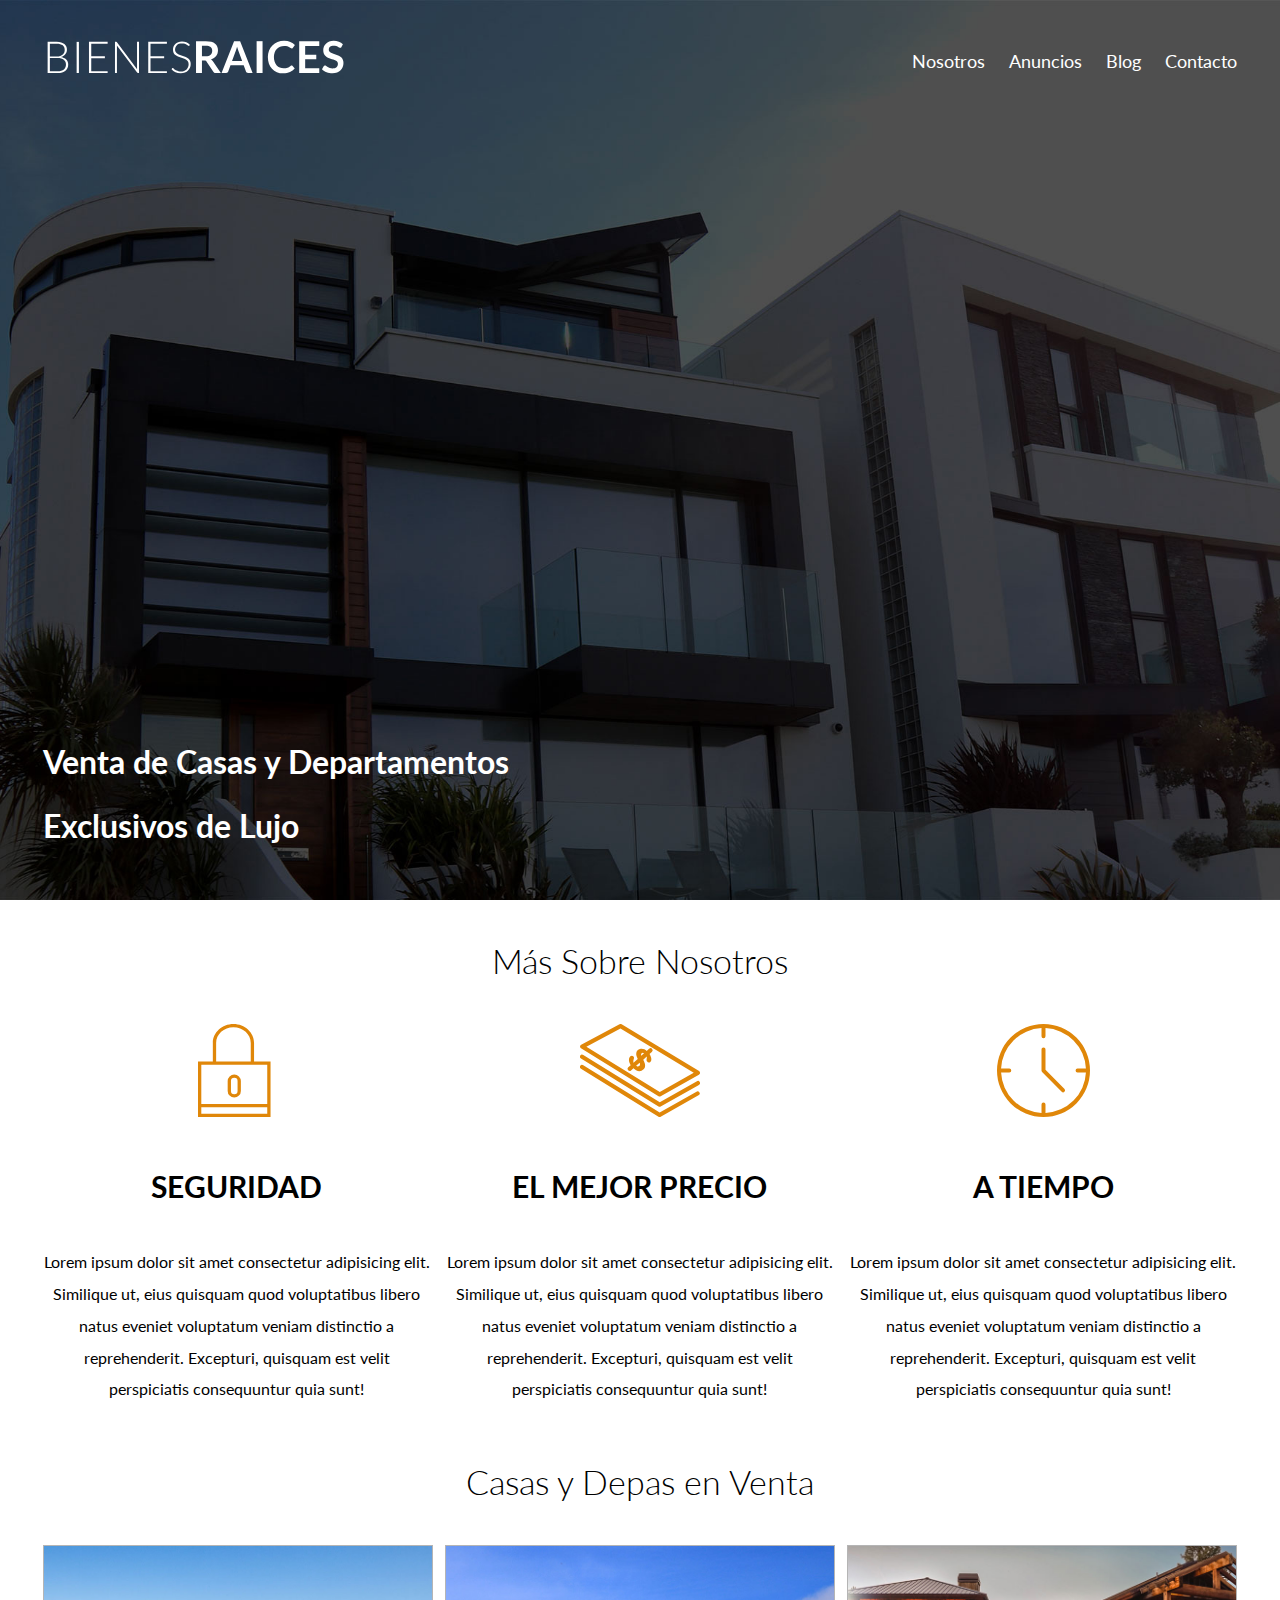
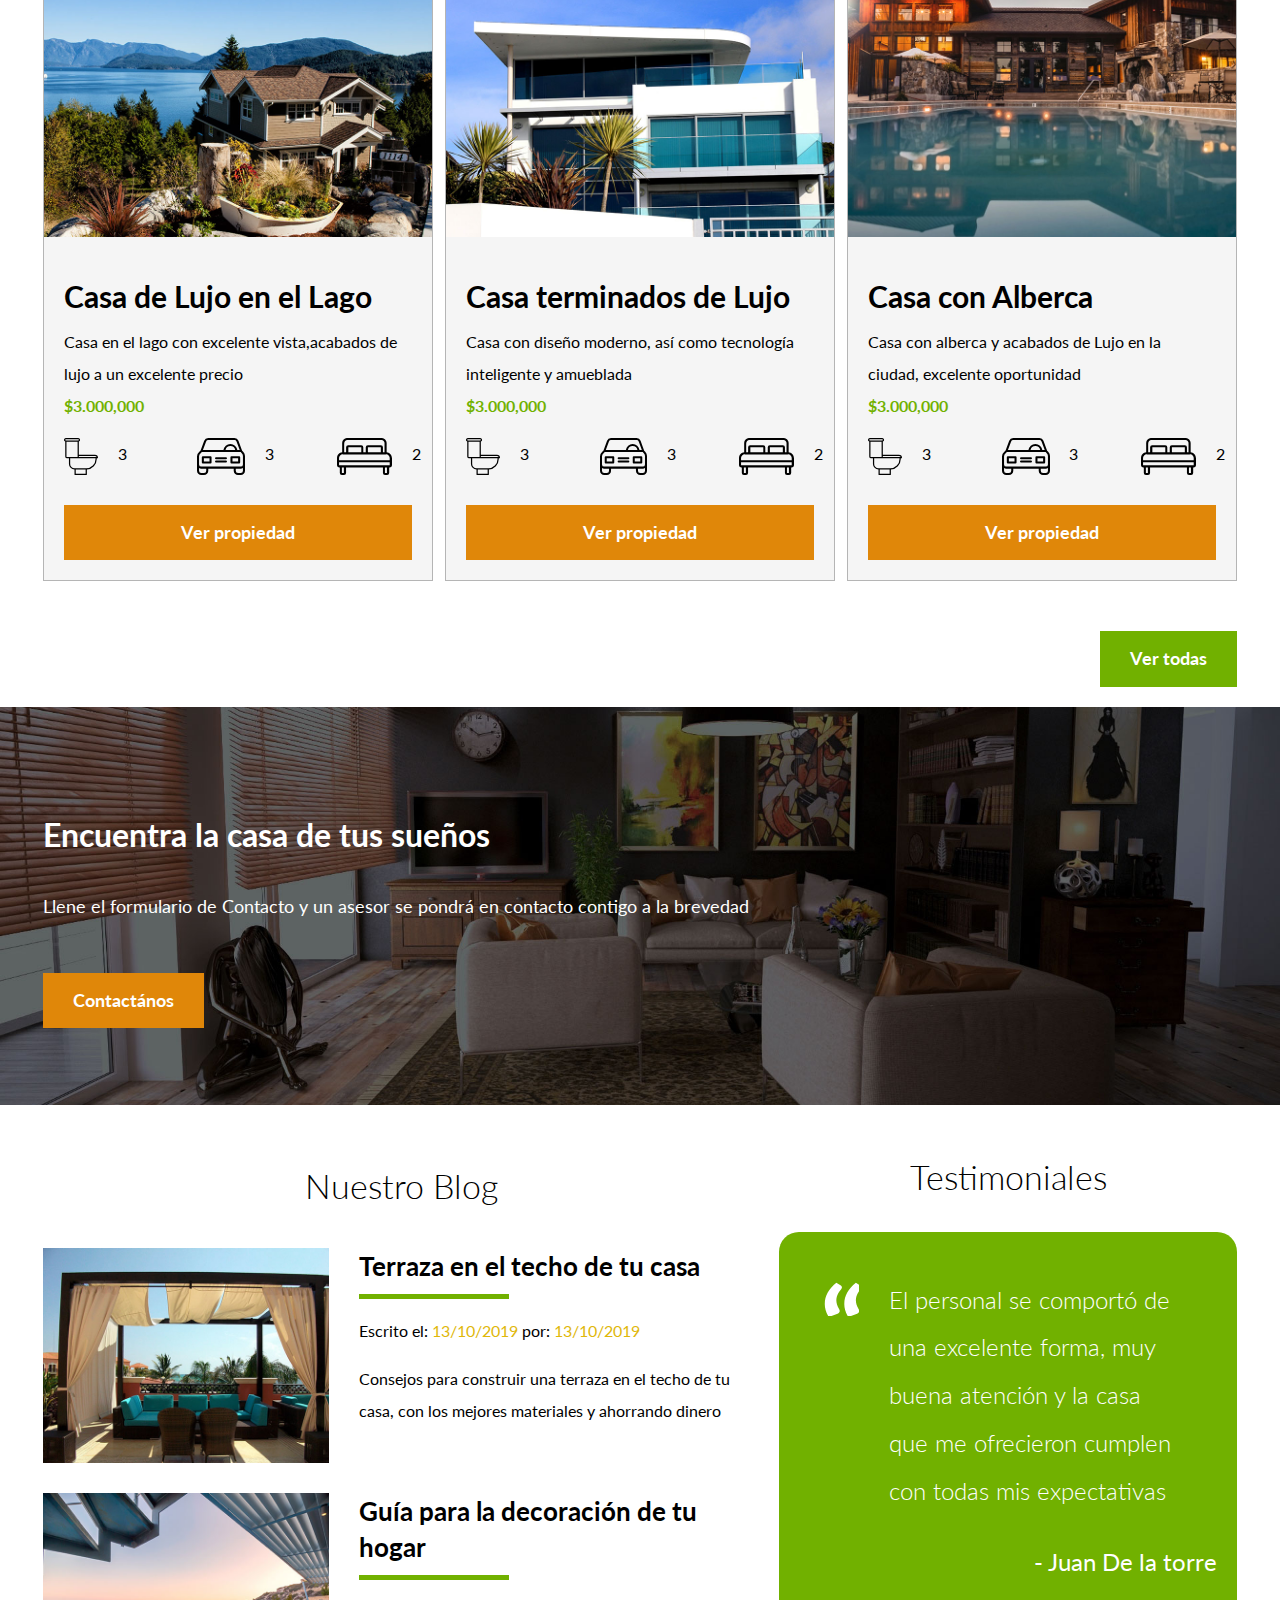
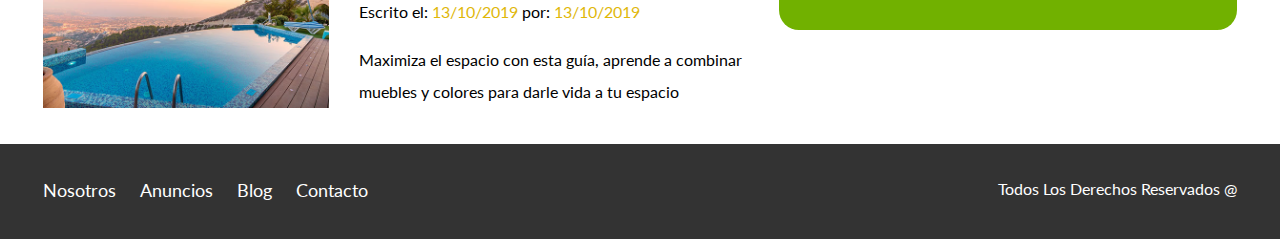
<file: index.html>
<!DOCTYPE html>
<html lang="en">
<head>
    <meta charset="UTF-8">
    <meta name="viewport" content="width=device-width, initial-scale=1.0">
    <title>Bienes Raices</title>
    <link rel="preconnect" href="https://fonts.googleapis.com">
    <link rel="preconnect" href="https://fonts.gstatic.com" crossorigin>
    <link href="https://fonts.googleapis.com/css2?family=Lato:wght@100;300;400;700;900&display=swap" rel="stylesheet">
    <link rel="stylesheet" href="css/estilo.css">
    <link rel="stylesheet" href="css/normalize.css">
</head>

   <!-- Colocar un comando CSS <style>
        h1 {
            background-color: aqua;
            color: blue;
        }
    </style> -->

<body>
<header class="header-sitio inicio">
    <div class="contenedor contenedor-header">
        <div class="barra">
            <a href="/">
                <img src="img/logo.svg" alt="Logotipo de Bienes Raices">
                </a>

                <div class="mobile-menu">
                    <a href="#navegacion">
                    <img src="img/barras.svg" alt="Barras">
                </a>
                </div>

                <nav id="navegacion" class="navegacion">
                <a target="" href="nosotros.html">Nosotros</a>
                <a href="anuncios.html">Anuncios</a>
                <a href="blog.html">Blog</a>
                <a href="contactos.html">Contacto</a>
         </nav>
    </div> <!--Barra-->
         <h1>Venta de Casas y Departamentos Exclusivos de Lujo</h1>
</div> <!--Contenedor-->
</header>

    <section class="contenedor">
    <h2 class="encabezado-nosotros">M&aacute;s Sobre Nosotros</h2>
    <div class="iconos-nosotros">
        <div class="iconos">
            <img src="img/icono1.svg" alt="Icono de Seguridad">
            <h3 class="letra_h3 prueba">Seguridad</h3>
            <p>Lorem ipsum dolor sit amet consectetur adipisicing elit. 
                Similique ut, eius quisquam quod voluptatibus libero natus 
                eveniet voluptatum veniam distinctio a reprehenderit. 
                Excepturi, quisquam est velit perspiciatis consequuntur 
                quia sunt!</p>
         </div>
       
         <div class="iconos">
            <img src="img/icono2.svg" alt="Icono del mejor precio">
            <h3>El mejor precio</h3>
            <p>Lorem ipsum dolor sit amet consectetur adipisicing elit. 
                Similique ut, eius quisquam quod voluptatibus libero natus 
                eveniet voluptatum veniam distinctio a reprehenderit. 
                Excepturi, quisquam est velit perspiciatis consequuntur 
                quia sunt!</p>
        </div>

        <div class="iconos">    
            <img src="img/icono3.svg" alt="Icono al tiempo">
            <h3>A tiempo</h3>
            <p>Lorem ipsum dolor sit amet consectetur adipisicing elit. 
                Similique ut, eius quisquam quod voluptatibus libero natus 
                eveniet voluptatum veniam distinctio a reprehenderit. 
                Excepturi, quisquam est velit perspiciatis consequuntur 
                quia sunt!</p>
        </div>
    </div>
    </section>

    <main class="seccion contenedor">
    <h2 class="fw-300 centrar-texto">Casas y Depas en Venta</h2>

    <div class="contenedor-anuncios">
        <div class="anuncio">
            <img src="img/anuncio1.jpg" alt="Casa de Lujo">
            <div class="contenido-anuncios">
            <h3>Casa de Lujo en el Lago</h3>
            <p>Casa en el lago con excelente vista,acabados de lujo a un excelente precio</p>
                <p class="precio">$3.000,000</p>

                <ul class="iconos-caracteristicas">
                    <li>
                        <img src="img/icono_wc.svg" alt="icono wc">
                        <p>3</p>
                    </li>
                    <li>
                        <img src="img/icono_estacionamiento.svg" alt="icono autos">
                        <p>3</p>
                    </li>
                    <li>
                        <img src="img/icono_dormitorio.svg" alt="icono dormitorio">
                        <p>2</p>
                    </li>
                </ul>

                <a href="anuncio.html" class="boton boton-amarillo d-block">Ver propiedad</a>
        </div>
    </div>

        <div class="anuncio">
            <img src="img/anuncio2.jpg" alt="Casa terminados de lujo">
            <div class="contenido-anuncios">
            <h3>Casa terminados de Lujo</h3>
            <p>Casa con diseño moderno, así como tecnología inteligente y amueblada</p>
                <p class="precio">$3.000,000</p>

                <ul class="iconos-caracteristicas">
                    <li>
                        <img src="img/icono_wc.svg" alt="icono wc">
                        <p>3</p>
                    </li>
                    <li>
                        <img src="img/icono_estacionamiento.svg" alt="icono autos">
                        <p>3</p>
                    </li>
                    <li>
                        <img src="img/icono_dormitorio.svg" alt="icono dormitorio">
                        <p>2</p>
                    </li>
                </ul>

                <a href="anuncio.html" class="boton boton-amarillo d-block">Ver propiedad</a>
        </div>
    </div>

        <div class="anuncio">
            <img src="img/anuncio3.jpg" alt="Casa con alberca">
            <div class="contenido-anuncios">
            <h3>Casa con Alberca</h3>
            <p>Casa con alberca y acabados de Lujo en la ciudad, excelente oportunidad</p>
                <p class="precio">$3.000,000</p>

                <ul class="iconos-caracteristicas">
                    <li>
                        <img src="img/icono_wc.svg" alt="icono wc">
                        <p>3</p>
                    </li>
                    <li>
                        <img src="img/icono_estacionamiento.svg" alt="icono autos">
                        <p>3</p>
                    </li>
                    <li>
                        <img src="img/icono_dormitorio.svg" alt="icono dormitorio">
                        <p>2</p>
                    </li>
                </ul>

                <a href="anuncio.html" class="boton boton-amarillo d-block">Ver propiedad</a>
        </div>
    </div>
</div>

    <div class="ver-todas">
        <a href="anuncios.html" class="boton boton-verde">Ver todas</a>
    </div>
    </main>

    <section class="imagen-contacto">
    <div class="contenedor contenido-contacto">
            <h1>Encuentra la casa de tus sueños</h1>
            <p>Llene el formulario de Contacto y un asesor se pondrá en contacto contigo a la brevedad</p>
            <a href="contactos.html" class="boton boton-amarillo">Contact&aacute;nos</a>
    </div>
    </section>

    <div class="seccion-inferior contenedor seccion">
    <section class="blog">
        <h2 class="centrar-texto fw-300">Nuestro Blog</h2>
        <article class="entrada-blog"> 
        <div class="imagen">
            <img src="img/blog1.jpg" alt="Terraza en el techo de tu casa">
        </div>
            <div class="texto-entrada">
            <a href="entrada.html">
                <h4>Terraza en el techo de tu casa</h4>
            </a>
                <p>Escrito el: <span>13/10/2019</span> por: <span>13/10/2019</span></p>
                <p>Consejos para construir una terraza en el techo de tu casa, con los mejores materiales y ahorrando dinero</p>
        </div>
        </article>

        <article class="entrada-blog">
        <div class="imagen">
            <img src="img/blog2.jpg" alt="Guía para la decoracion del hogar">
        </div>
            <div class="texto-entrada">
            <a href="entrada.html">
                <h4>Guía para la decoraci&oacute;n de tu hogar</h4>
            </a>
                <p>Escrito el: <span>13/10/2019</span> por: <span>13/10/2019</span></p>
                <p>Maximiza el espacio con esta gu&iacute;a, aprende a combinar muebles y colores para darle vida a tu espacio</p>
        </div>
        </article>

    </section>

    <section class="testimoniales">
        <h2 class="centrar-texto fw-300 seccion">Testimoniales</h2>
    <div class="testimonial">
        <blockquote>El personal se comport&oacute; de una excelente forma, muy buena atenci&oacute;n y la casa que me ofrecieron cumplen con todas mis expectativas</blockquote>
        <p><span>- Juan De la torre</span></p>
    </div>
    </section>
</div>

    <footer class="site-footer seccion">
        <div class="contenedor contenedor-footer">
        <nav class="navegacion">
            <a target="_blank" href="nosotros.html">Nosotros</a>
            <a href="anuncios.html">Anuncios</a>
            <a href="blog.html">Blog</a>
            <a href="contactos.html">Contacto</a>
        </nav>
        <p class="copyright">Todos Los Derechos Reservados &commat;</p>
    </div>
    </footer>

</body>
</html>
</file>
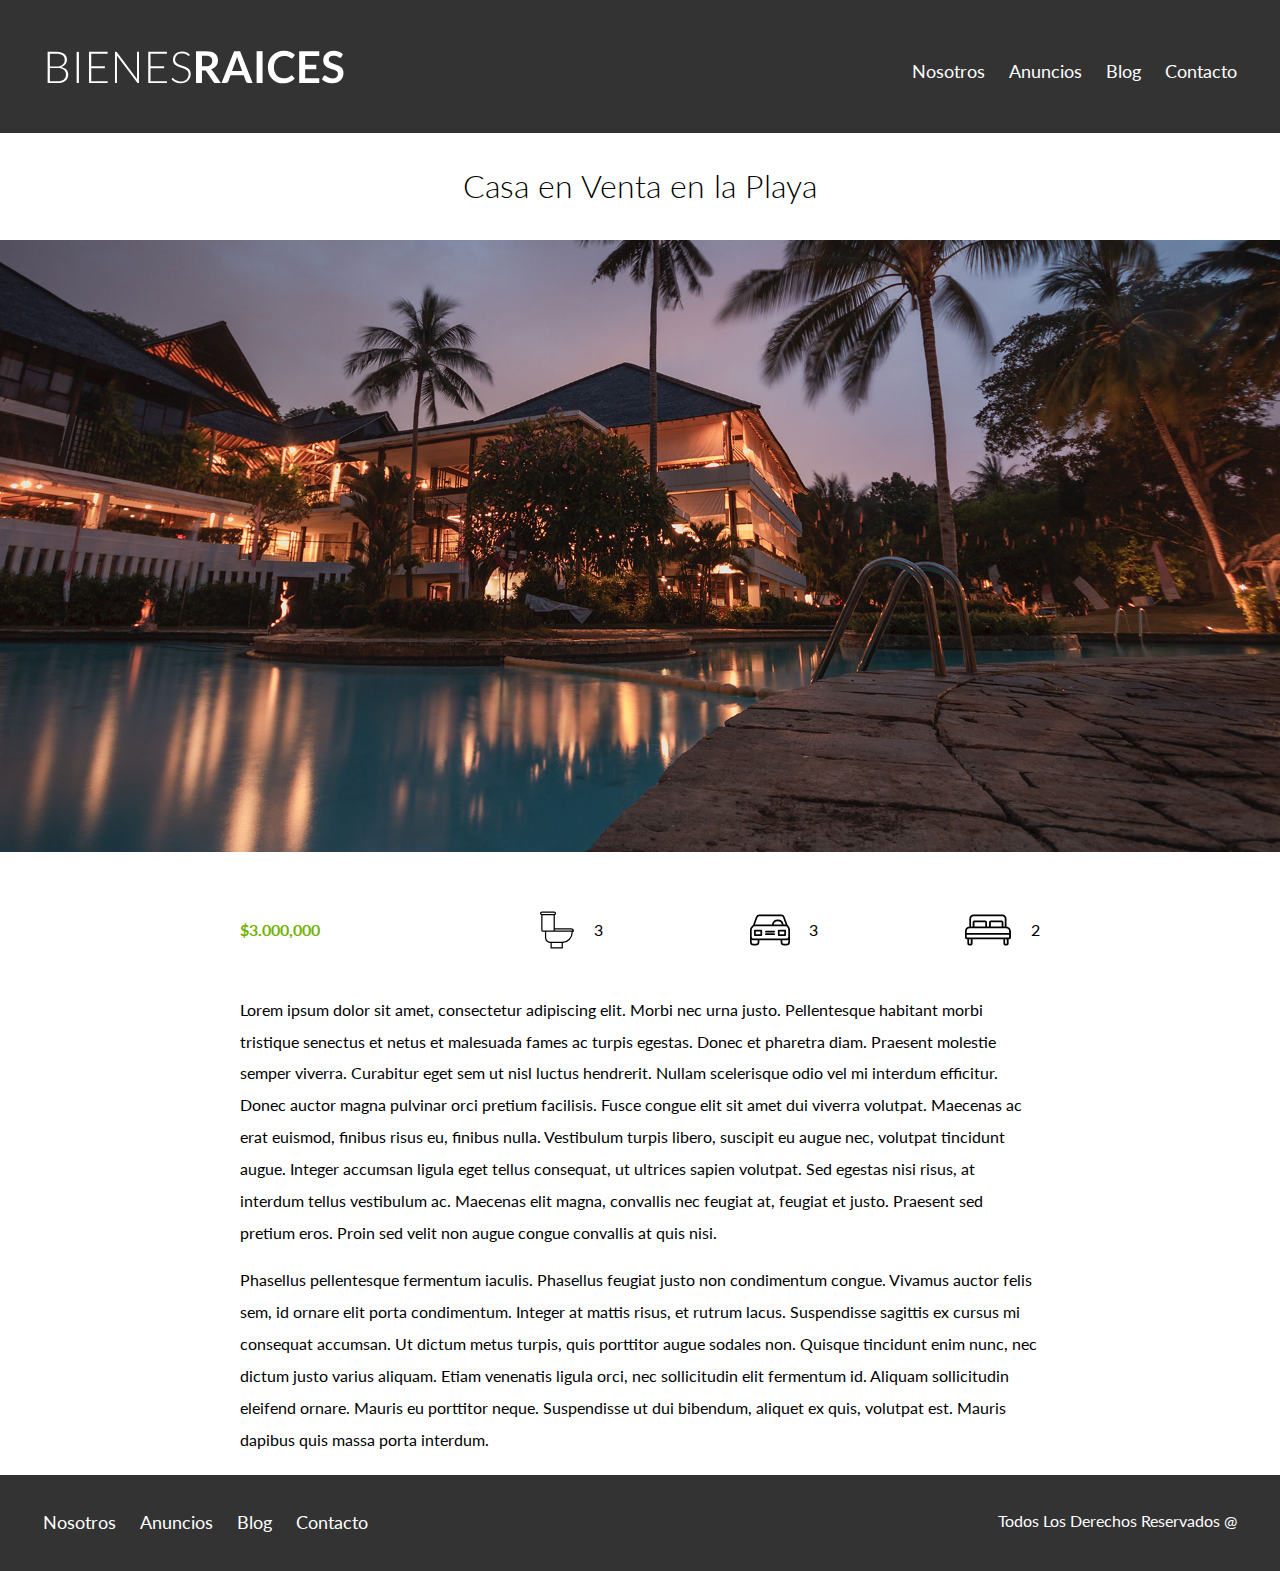
<file: anuncio.html>
<!DOCTYPE html>
<html lang="en">
<head>
    <meta charset="UTF-8">
    <meta name="viewport" content="width=device-width, initial-scale=1.0">
    <title>Bienes Raices</title>
    <link rel="preconnect" href="https://fonts.googleapis.com">
    <link rel="preconnect" href="https://fonts.gstatic.com" crossorigin>
    <link href="https://fonts.googleapis.com/css2?family=Lato:wght@100;300;400;700;900&display=swap" rel="stylesheet">
    <link rel="stylesheet" href="css/estilo.css">
    <link rel="stylesheet" href="css/normalize.css">
</head>

   <!-- Colocar un comando CSS <style>
        h1 {
            background-color: aqua;
            color: blue;
        }
    </style> -->

<body>
    <header class="site-header">
        <div class="contenedor contenedor-header">
            <div class="barra">
                <a href="/">
                <img src="img/logo.svg" alt="Logotipo de Bienes Raices">
                </a>
                <nav class="navegacion">
                <a target="_blank" href="nosotros.html">Nosotros</a>
                <a href="anuncios.html">Anuncios</a>
                <a href="blog.html">Blog</a>
                <a href="contactos.html">Contacto</a>
         </nav>
    </div> <!--Barra-->
</div> <!--Contenedor-->
</header>

    <h1 class="fw-300 centrar-texto">Casa en Venta en la Playa</h1>
    <img src="img/destacada.jpg" alt="Imagen Anuncios">

    <main class="contenedor seccion contenido-centrado">
        <div class="resumen-propiedad">
            <p class="precio">$3.000,000</p>

            <ul class="iconos-caracteristicas">
                <li>
                    <img src="img/icono_wc.svg" alt="icono wc">
                    <p>3</p>
                </li>
                <li>
                    <img src="img/icono_estacionamiento.svg" alt="icono autos">
                    <p>3</p>
                </li>
                <li>
                    <img src="img/icono_dormitorio.svg" alt="icono dormitorio">
                    <p>2</p>
                </li>
            </ul>
        </div> <!--Resumen Propiedad-->
        <p>Lorem ipsum dolor sit amet, consectetur adipiscing elit. Morbi nec urna justo. Pellentesque habitant morbi tristique senectus et netus et malesuada fames ac turpis egestas. Donec et pharetra diam. Praesent molestie semper viverra. Curabitur eget sem ut nisl luctus hendrerit. Nullam scelerisque odio vel mi interdum efficitur. Donec auctor magna pulvinar orci pretium facilisis. Fusce congue elit sit amet dui viverra volutpat. Maecenas ac erat euismod, finibus risus eu, finibus nulla. Vestibulum turpis libero, suscipit eu augue nec, volutpat tincidunt augue. Integer accumsan ligula eget tellus consequat, ut ultrices sapien volutpat. Sed egestas nisi risus, at interdum tellus vestibulum ac. Maecenas elit magna, convallis nec feugiat at, feugiat et justo. Praesent sed pretium eros. Proin sed velit non augue congue convallis at quis nisi.</p>
        <p>Phasellus pellentesque fermentum iaculis. Phasellus feugiat justo non condimentum congue. Vivamus auctor felis sem, id ornare elit porta condimentum. Integer at mattis risus, et rutrum lacus. Suspendisse sagittis ex cursus mi consequat accumsan. Ut dictum metus turpis, quis porttitor augue sodales non. Quisque tincidunt enim nunc, nec dictum justo varius aliquam. Etiam venenatis ligula orci, nec sollicitudin elit fermentum id. Aliquam sollicitudin eleifend ornare. Mauris eu porttitor neque. Suspendisse ut dui bibendum, aliquet ex quis, volutpat est. Mauris dapibus quis massa porta interdum.</p>
</main>
   

    <footer class="site-footer seccion">
        <div class="contenedor contenedor-footer">
        <nav class="navegacion">
            <a target="_blank" href="nosotros.html">Nosotros</a>
            <a href="anuncios.html">Anuncios</a>
            <a href="blog.html">Blog</a>
            <a href="contactos.html">Contacto</a>
        </nav>
        <p class="copyright">Todos Los Derechos Reservados &commat;</p>
    </div>
    </footer>

</body>
</html>
</file>
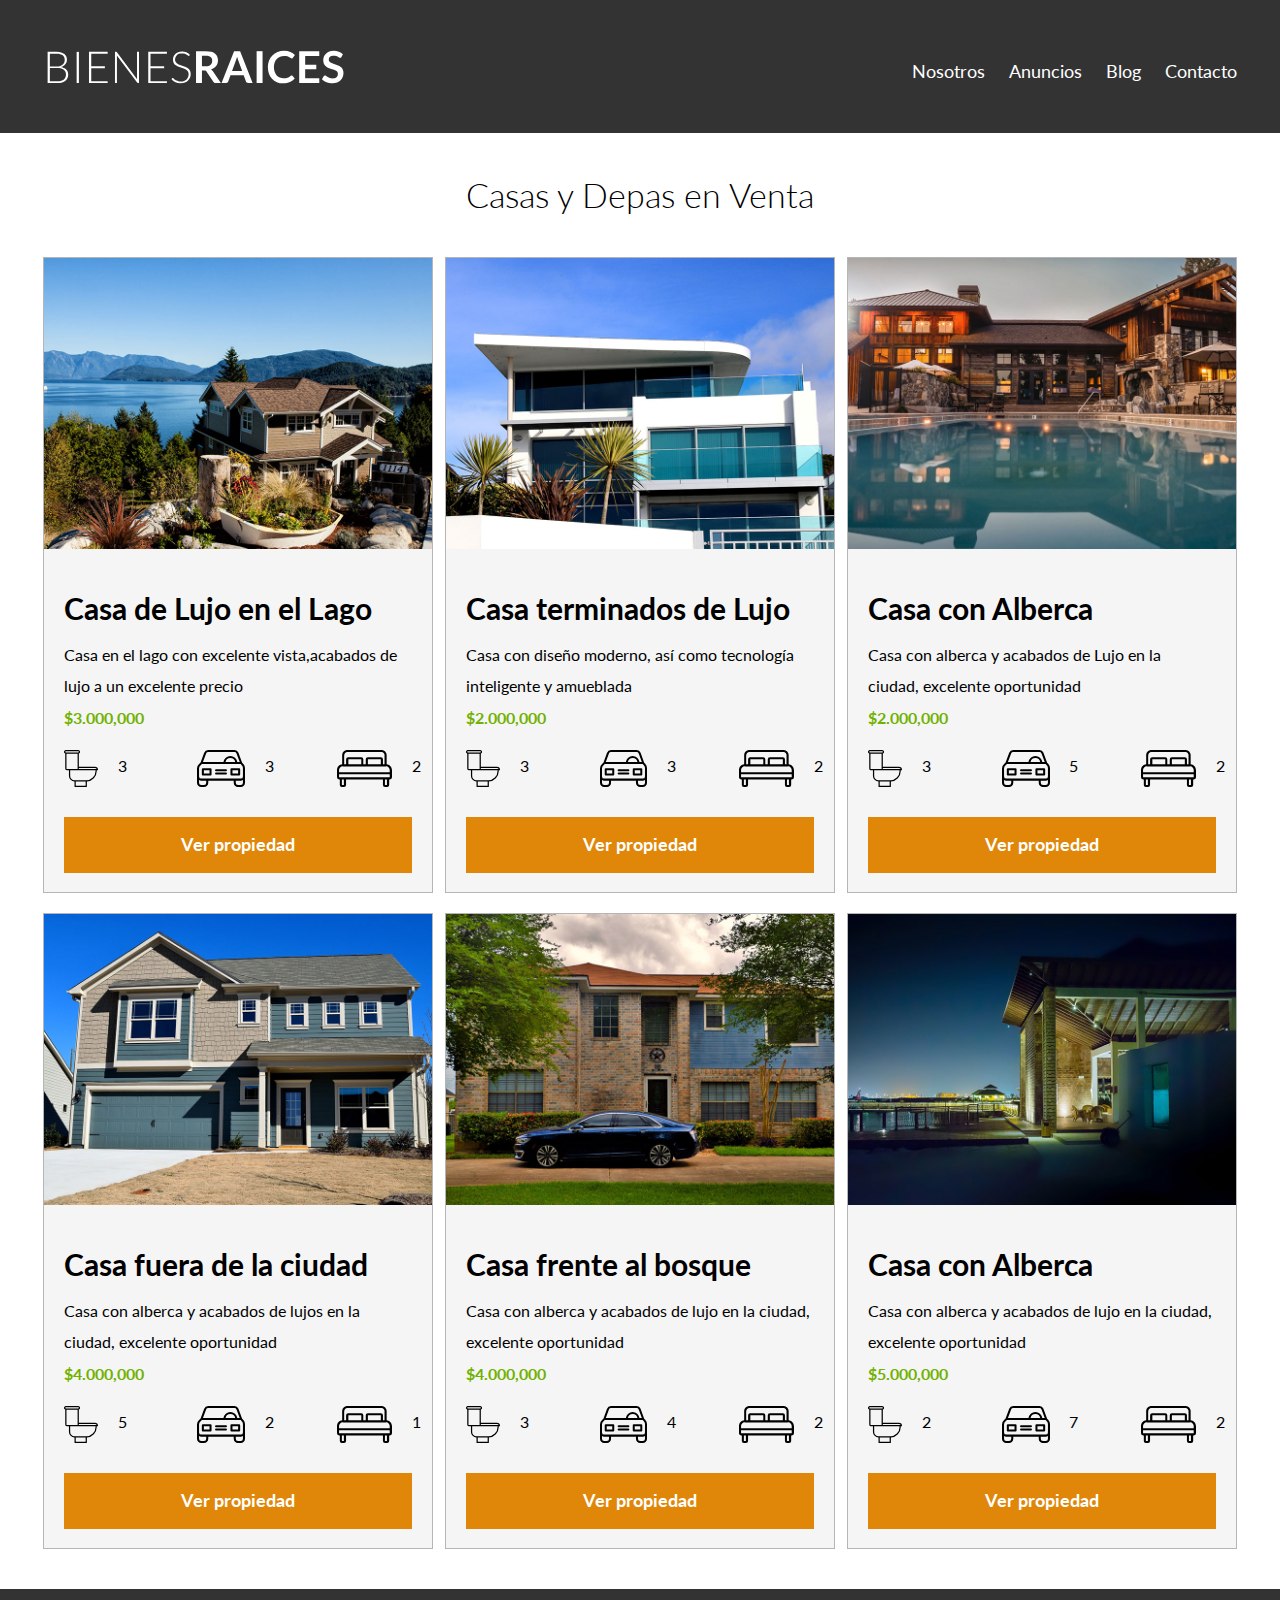
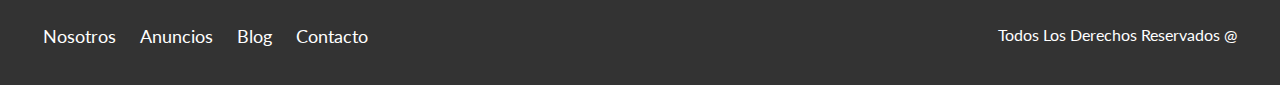
<file: anuncios.html>
<!DOCTYPE html>
<html lang="en">
<head>
    <meta charset="UTF-8">
    <meta name="viewport" content="width=device-width, initial-scale=1.0">
    <title>Bienes Raices</title>
    <link rel="preconnect" href="https://fonts.googleapis.com">
    <link rel="preconnect" href="https://fonts.gstatic.com" crossorigin>
    <link href="https://fonts.googleapis.com/css2?family=Lato:wght@100;300;400;700;900&display=swap" rel="stylesheet">
    <link rel="stylesheet" href="css/estilo.css">
    <link rel="stylesheet" href="css/normalize.css">
</head>

   <!-- Colocar un comando CSS <style>
        h1 {
            background-color: aqua;
            color: blue;
        }
    </style> -->

<body>
    <header class="site-header">
        <div class="contenedor contenedor-header">
            <div class="barra">
                <a href="/">
                <img src="img/logo.svg" alt="Logotipo de Bienes Raices">
                </a>
                <div class="mobile-menu">
                    <a href="#navegacion">
                    <img src="img/barras.svg" alt="Barras">
                </a>
                </div>
                <nav class="navegacion">
                <a target="_blank" href="nosotros.html">Nosotros</a>
                <a href="anuncios.html">Anuncios</a>
                <a href="blog.html">Blog</a>
                <a href="contactos.html">Contacto</a>
         </nav>
    </div> <!--Barra-->
</div> <!--Contenedor-->
</header>

    <main class="seccion contenedor">
    <h2 class="fw-300 centrar-texto">Casas y Depas en Venta</h2>

    <div class="contenedor-anuncios">
        <div class="anuncio">
            <img src="img/anuncio1.jpg" alt="Casa de Lujo">
            <div class="contenido-anuncios">
            <h3>Casa de Lujo en el Lago</h3>
            <p>Casa en el lago con excelente vista,acabados de lujo a un excelente precio</p>
                <p class="precio">$3.000,000</p>

                <ul class="iconos-caracteristicas">
                    <li>
                        <img src="img/icono_wc.svg" alt="icono wc">
                        <p>3</p>
                    </li>
                    <li>
                        <img src="img/icono_estacionamiento.svg" alt="icono autos">
                        <p>3</p>
                    </li>
                    <li>
                        <img src="img/icono_dormitorio.svg" alt="icono dormitorio">
                        <p>2</p>
                    </li>
                </ul>

                <a href="anuncio.html" class="boton boton-amarillo d-block">Ver propiedad</a>
        </div>
    </div>

        <div class="anuncio">
            <img src="img/anuncio2.jpg" alt="Casa terminados de lujo">
        <div class="contenido-anuncios">
            <h3>Casa terminados de Lujo</h3>
            <p>Casa con diseño moderno, así como tecnología inteligente y amueblada</p>
                <p class="precio">$2.000,000</p>

                <ul class="iconos-caracteristicas">
                    <li>
                        <img src="img/icono_wc.svg" alt="icono wc">
                        <p>3</p>
                    </li>
                    <li>
                        <img src="img/icono_estacionamiento.svg" alt="icono autos">
                        <p>3</p>
                    </li>
                    <li>
                        <img src="img/icono_dormitorio.svg" alt="icono dormitorio">
                        <p>2</p>
                    </li>
                </ul>

                <a href="anuncio.html" class="boton boton-amarillo d-block">Ver propiedad</a>
        </div> <!--Anuncios-->
    </div> <!--Contenido Anuncios-->

        <div class="anuncio">
            <img src="img/anuncio3.jpg" alt="Casa con alberca">
            <div class="contenido-anuncios">
            <h3>Casa con Alberca</h3>
            <p>Casa con alberca y acabados de Lujo en la ciudad, excelente oportunidad</p>
                <p class="precio">$2.000,000</p>

                <ul class="iconos-caracteristicas">
                    <li>
                        <img src="img/icono_wc.svg" alt="icono wc">
                        <p>3</p>
                    </li>
                    <li>
                        <img src="img/icono_estacionamiento.svg" alt="icono autos">
                        <p>5</p>
                    </li>
                    <li>
                        <img src="img/icono_dormitorio.svg" alt="icono dormitorio">
                        <p>2</p>
                    </li>
                </ul>

                <a href="anuncio.html" class="boton boton-amarillo d-block">Ver propiedad</a>
        </div>
    </div>
    <div class="anuncio">
        <img src="img/anuncio4.jpg" alt="Casa terminados de lujo">
    <div class="contenido-anuncios">
        <h3>Casa fuera de la ciudad</h3>
        <p>Casa con alberca y acabados de lujos en la ciudad, excelente oportunidad</p>
            <p class="precio">$4.000,000</p>

            <ul class="iconos-caracteristicas">
                <li>
                    <img src="img/icono_wc.svg" alt="icono wc">
                    <p>5</p>
                </li>
                <li>
                    <img src="img/icono_estacionamiento.svg" alt="icono autos">
                    <p>2</p>
                </li>
                <li>
                    <img src="img/icono_dormitorio.svg" alt="icono dormitorio">
                    <p>1</p>
                </li>
            </ul>

            <a href="anuncio.html" class="boton boton-amarillo d-block">Ver propiedad</a>
    </div> <!--Anuncios-->
</div> <!--Contenido Anuncios-->

<div class="anuncio">
    <img src="img/anuncio5.jpg" alt="Casa terminados de lujo">
<div class="contenido-anuncios">
    <h3>Casa frente al bosque</h3>
    <p>Casa con alberca y acabados de lujo en la ciudad, excelente oportunidad</p>
        <p class="precio">$4.000,000</p>

        <ul class="iconos-caracteristicas">
            <li>
                <img src="img/icono_wc.svg" alt="icono wc">
                <p>3</p>
            </li>
            <li>
                <img src="img/icono_estacionamiento.svg" alt="icono autos">
                <p>4</p>
            </li>
            <li>
                <img src="img/icono_dormitorio.svg" alt="icono dormitorio">
                <p>2</p>
            </li>
        </ul>

        <a href="anuncio.html" class="boton boton-amarillo d-block">Ver propiedad</a>
</div> <!--Anuncios-->
</div> <!--Contenido Anuncios-->
<div class="anuncio">
    <img src="img/anuncio6.jpg" alt="Casa terminados de lujo">
<div class="contenido-anuncios">
    <h3>Casa con Alberca</h3>
    <p>Casa con alberca y acabados de lujo en la ciudad, excelente oportunidad</p>
        <p class="precio">$5.000,000</p>

        <ul class="iconos-caracteristicas">
            <li>
                <img src="img/icono_wc.svg" alt="icono wc">
                <p>2</p>
            </li>
            <li>
                <img src="img/icono_estacionamiento.svg" alt="icono autos">
                <p>7</p>
            </li>
            <li>
                <img src="img/icono_dormitorio.svg" alt="icono dormitorio">
                <p>2</p>
            </li>
        </ul>

        <a href="anuncio.html" class="boton boton-amarillo d-block">Ver propiedad</a>
</div> <!--Anuncios-->
</div> <!--Contenido Anuncios-->
</div>


    
    </main>

    <footer class="site-footer seccion">
        <div class="contenedor contenedor-footer">
        <nav class="navegacion">
            <a target="_blank" href="nosotros.html">Nosotros</a>
            <a href="anuncios.html">Anuncios</a>
            <a href="blog.html">Blog</a>
            <a href="contactos.html">Contacto</a>
        </nav>
        <p class="copyright">Todos Los Derechos Reservados &commat;</p>
    </div>
    </footer>

</body>
</html>
</file>
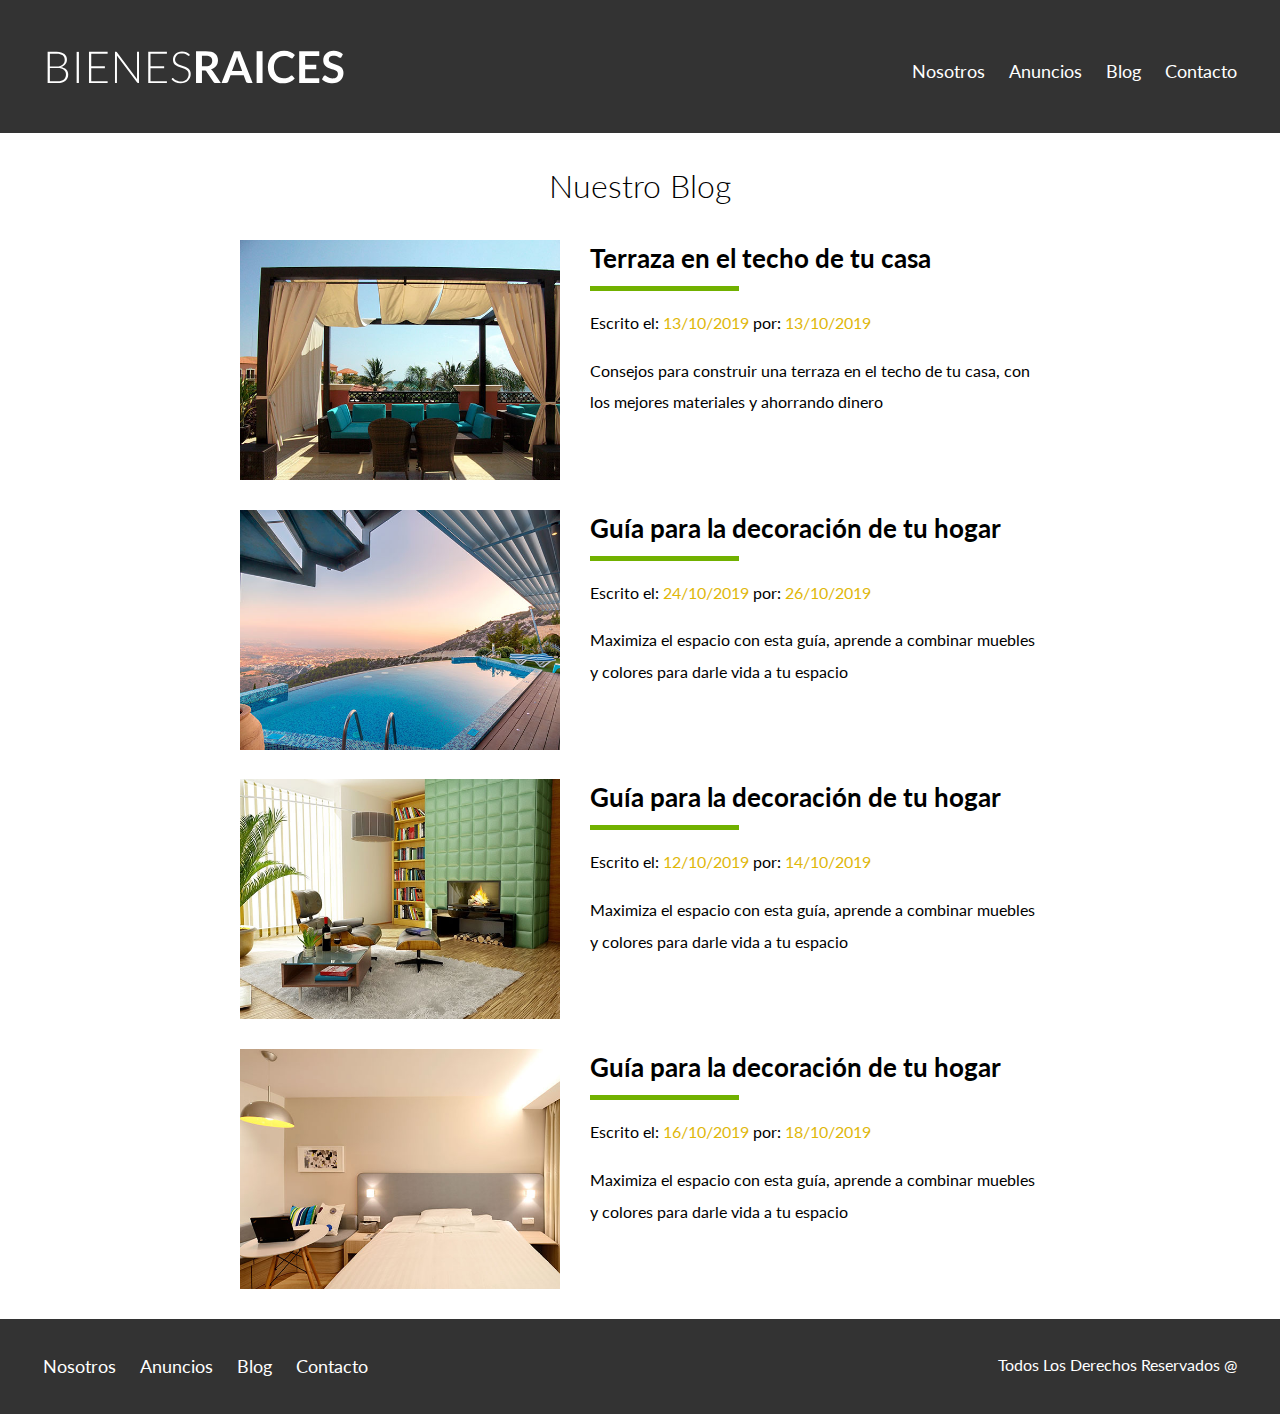
<file: blog.html>
<!DOCTYPE html>
<html lang="en">
<head>
    <meta charset="UTF-8">
    <meta name="viewport" content="width=device-width, initial-scale=1.0">
    <title>Bienes Raices</title>
    <link rel="preconnect" href="https://fonts.googleapis.com">
    <link rel="preconnect" href="https://fonts.gstatic.com" crossorigin>
    <link href="https://fonts.googleapis.com/css2?family=Lato:wght@100;300;400;700;900&display=swap" rel="stylesheet">
    <link rel="stylesheet" href="css/estilo.css">
    <link rel="stylesheet" href="css/normalize.css">
</head>

   <!-- Colocar un comando CSS <style>
        h1 {
            background-color: aqua;
            color: blue;
        }
    </style> -->

<body>
    <header class="site-header">
        <div class="contenedor contenedor-header">
            <div class="barra">
                <a href="/">
                <img src="img/logo.svg" alt="Logotipo de Bienes Raices">
                </a>
                <div class="mobile-menu">
                    <a href="#navegacion">
                    <img src="img/barras.svg" alt="Barras">
                </a>
                </div>
                <nav class="navegacion">
                <a target="_blank" href="nosotros.html">Nosotros</a>
                <a href="anuncios.html">Anuncios</a>
                <a href="blog.html">Blog</a>
                <a href="contactos.html">Contacto</a>
         </nav>
    </div> <!--Barra-->
</div> <!--Contenedor-->
</header>

    <main class="contenedor seccion contenido-centrado">
        <h1 class="fw-300 centrar-texto">Nuestro Blog</h1>
        <article class="entrada-blog"> 
            <div class="imagen">
                <img src="img/blog1.jpg" alt="Terraza en el techo de tu casa">
            </div>
                <div class="texto-entrada">
                <a href="entrada.html">
                    <h4>Terraza en el techo de tu casa</h4>
                </a>
                    <p>Escrito el: <span>13/10/2019</span> por: <span>13/10/2019</span></p>
                    <p>Consejos para construir una terraza en el techo de tu casa, con los mejores materiales y ahorrando dinero</p>
            </div>
            </article>
    
            <article class="entrada-blog">
            <div class="imagen">
                <img src="img/blog2.jpg" alt="Guía para la decoracion del hogar">
            </div>
                <div class="texto-entrada">
                <a href="entrada.html">
                    <h4>Guía para la decoraci&oacute;n de tu hogar</h4>
                </a>
                    <p>Escrito el: <span>24/10/2019</span> por: <span>26/10/2019</span></p>
                    <p>Maximiza el espacio con esta gu&iacute;a, aprende a combinar muebles y colores para darle vida a tu espacio</p>
            </div>
            </article>

            <article class="entrada-blog">
                <div class="imagen">
                    <img src="img/blog3.jpg" alt="Guía para la decoracion del hogar">
                </div>
                    <div class="texto-entrada">
                    <a href="entrada.html">
                        <h4>Guía para la decoraci&oacute;n de tu hogar</h4>
                    </a>
                        <p>Escrito el: <span>12/10/2019</span> por: <span>14/10/2019</span></p>
                        <p>Maximiza el espacio con esta gu&iacute;a, aprende a combinar muebles y colores para darle vida a tu espacio</p>
                </div>
                </article>
                <article class="entrada-blog">
                    <div class="imagen">
                        <img src="img/blog4.jpg" alt="Guía para la decoracion del hogar">
                    </div>
                        <div class="texto-entrada">
                        <a href="entrada.html">
                            <h4>Guía para la decoraci&oacute;n de tu hogar</h4>
                        </a>
                            <p>Escrito el: <span>16/10/2019</span> por: <span>18/10/2019</span></p>
                            <p>Maximiza el espacio con esta gu&iacute;a, aprende a combinar muebles y colores para darle vida a tu espacio</p>
                    </div>
                    </article>

</main>
   

    <footer class="site-footer seccion">
        <div class="contenedor contenedor-footer">
        <nav class="navegacion">
            <a target="_blank" href="nosotros.html">Nosotros</a>
            <a href="anuncios.html">Anuncios</a>
            <a href="blog.html">Blog</a>
            <a href="contactos.html">Contacto</a>
        </nav>
        <p class="copyright">Todos Los Derechos Reservados &commat;</p>
    </div>
    </footer>

</body>
</html>
</file>
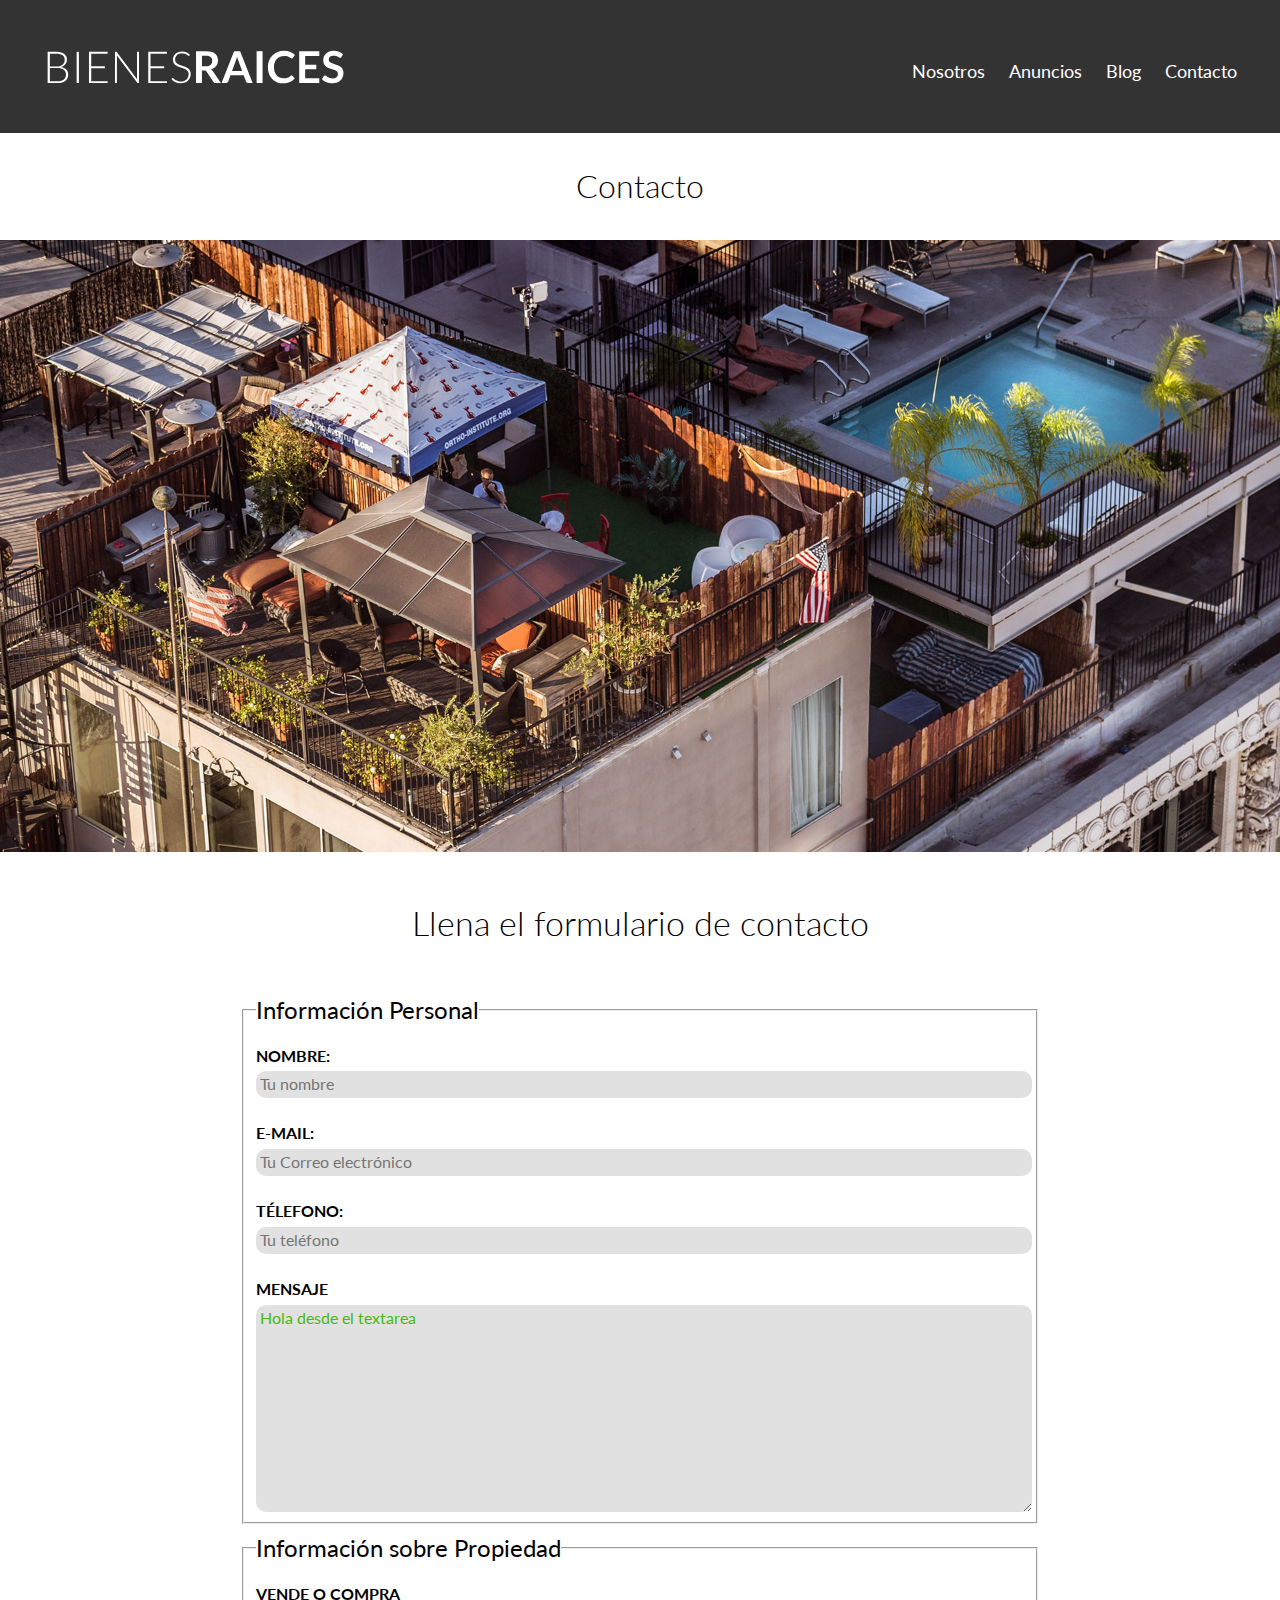
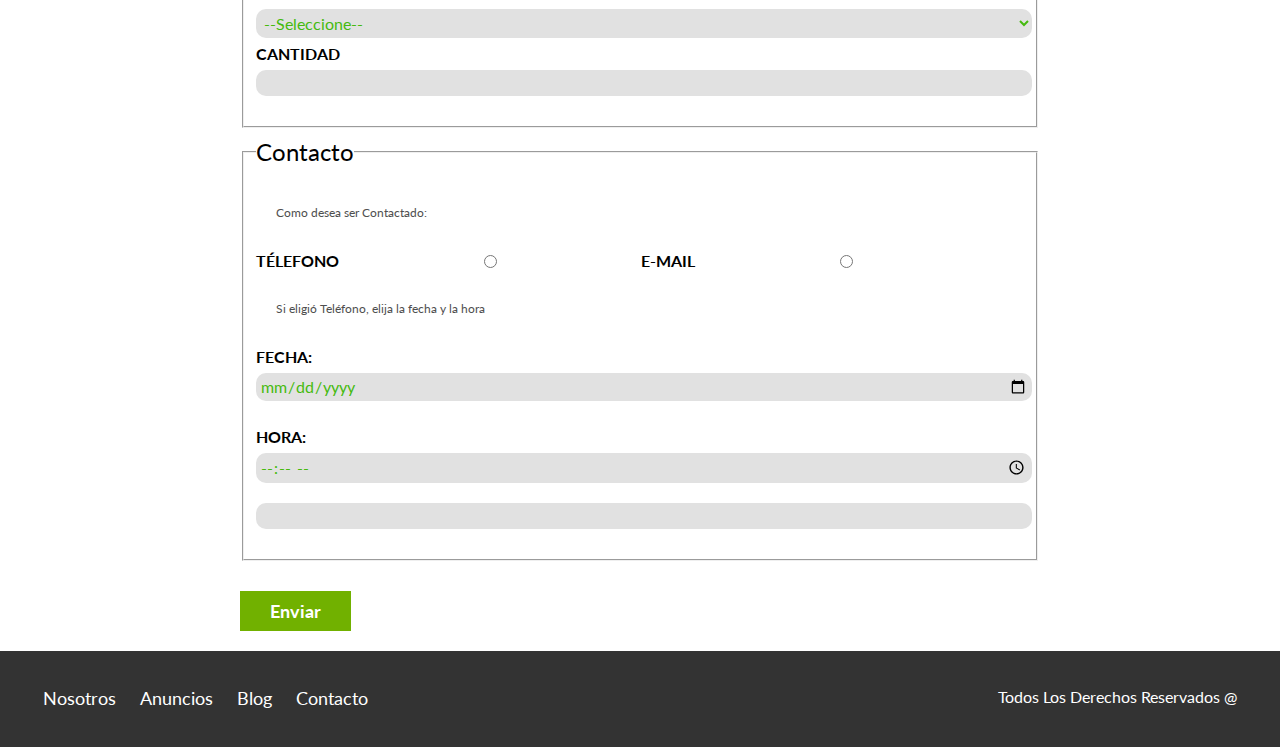
<file: contactos.html>
<!DOCTYPE html>
<html lang="en">
<head>
    <meta charset="UTF-8">
    <meta name="viewport" content="width=device-width, initial-scale=1.0">
    <title>Bienes Raices</title>
    <link rel="preconnect" href="https://fonts.googleapis.com">
    <link rel="preconnect" href="https://fonts.gstatic.com" crossorigin>
    <link href="https://fonts.googleapis.com/css2?family=Lato:wght@100;300;400;700;900&display=swap" rel="stylesheet">
    <link rel="stylesheet" href="css/estilo.css">
    <link rel="stylesheet" href="css/normalize.css">
</head>

   <!-- Colocar un comando CSS <style>
        h1 {
            background-color: aqua;
            color: blue;
        }
    </style> -->

<body>
    <header class="site-header">
        <div class="contenedor contenedor-header">
            <div class="barra">
                <a href="/">
                <img src="img/logo.svg" alt="Logotipo de Bienes Raices">
                </a>
                <div class="mobile-menu">
                    <a href="#navegacion">
                    <img src="img/barras.svg" alt="Barras">
                </a>
                </div>
                <nav class="navegacion">
                <a target="_blank" href="nosotros.html">Nosotros</a>
                <a href="anuncios.html">Anuncios</a>
                <a href="blog.html">Blog</a>
                <a href="contactos.html">Contacto</a>
         </nav>
    </div> <!--Barra-->
</div> <!--Contenedor-->
</header>

    <h1 class="fw-300 centrar-texto">Contacto</h1>
    <img src="img/destacada3.jpg" alt="Imagen principal">

    <main class="contenedor seccion contenido-centrado">
        <h2 class="fw-300 centrar-texto">Llena el formulario de contacto</h2>
    
        <form action="" class="contacto">
            <fieldset>
                <legend>Información Personal</legend>
            <label for="nombre">Nombre:</label>
            <input type="text" id="nombre" placeholder="Tu nombre">
        
            <label for="email">E-mail:</label>
            <input type="email" id="email" placeholder="Tu Correo electrónico" required>

            <label for="telefono">Télefono:</label>
            <input type="number" id="telefono" placeholder="Tu teléfono" required>
       
            <label for="mensaje">Mensaje</label>
            <textarea id="mensaje">Hola desde el textarea</textarea><!--Colocar cols="38" -> Alto rows="10" -> Ancho-->
        </fieldset>

        <fieldset>
            <legend>Información sobre Propiedad</legend>
            <label for="opciones">Vende o Compra</label>
            <select id="opciones">
                <option value="" disabled selected>--Seleccione--</option>
                <option value="">Compra</option>
                <option value="">Vende</option>
            </select>

            <label for=" cantidad">Cantidad</label>
            <input type="number" max="100" step="2">

        </fieldset>

        <fieldset>
            <legend>Contacto</legend>
            <p>Como desea ser Contactado:</p>
            <div class="forma-contacto">
            <label for="telefono">Télefono</label>
            <input type="radio" id="telefono" value="telefono">
            <label for="correo">E-mail</label>
            <input type="radio" id="correo" value="correo">
            </div>

            <p>Si eligió Teléfono, elija la fecha y la hora</p>
         <!--   <input type="checkbox" name="orden" value="hamburguesa">Hamburguesa
            <input type="checkbox" name="orden" value="papas">Papas
            <input type="checkbox" name="orden" value="cerveza">Cerveza -->
            <label for="fecha">Fecha:</label>
            <input type="date" id="fecha">
            <label for="hora">Hora:</label>
            <input type="time" id="hora" min="09:00" max="18:00">
            <input type="url">
        </fieldset>
            <input type="submit" value="Enviar" class="boton boton-verde">
        </form>
    
    </main>


    <footer class="site-footer seccion">
        <div class="contenedor contenedor-footer">
        <nav class="navegacion">
            <a target="_blank" href="nosotros.html">Nosotros</a>
            <a href="anuncios.html">Anuncios</a>
            <a href="blog.html">Blog</a>
            <a href="contactos.html">Contacto</a>
        </nav>
        <p class="copyright">Todos Los Derechos Reservados &commat;</p>
    </div>
    </footer>

</body>
</html>
</file>
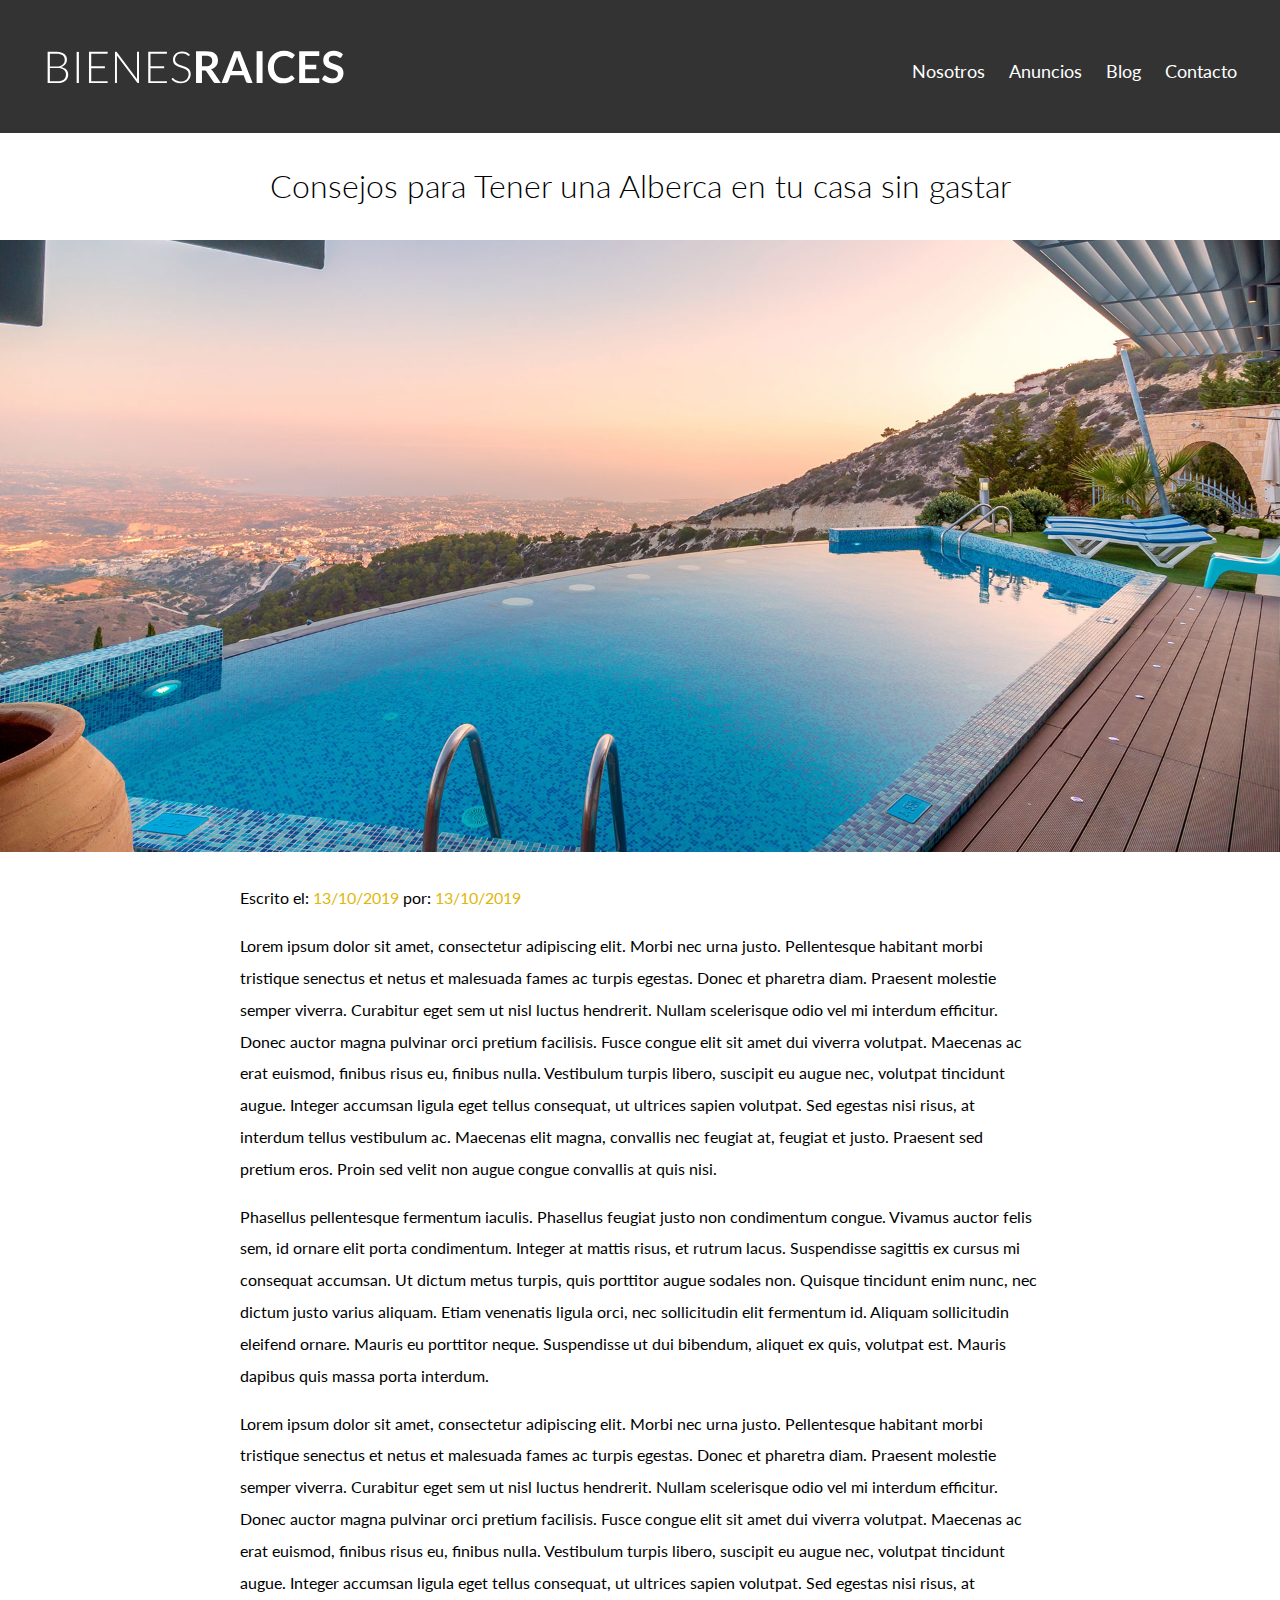
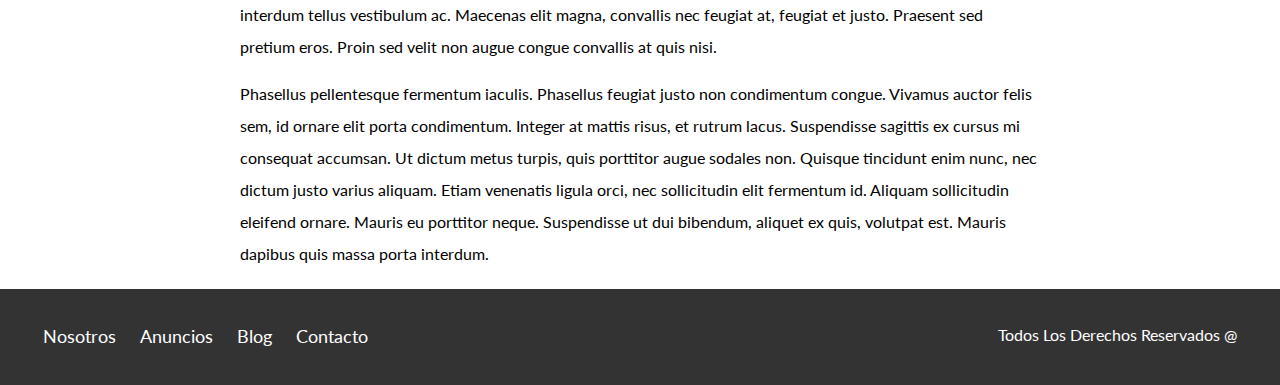
<file: entrada.html>
<!DOCTYPE html>
<html lang="en">
<head>
    <meta charset="UTF-8">
    <meta name="viewport" content="width=device-width, initial-scale=1.0">
    <title>Bienes Raices</title>
    <link rel="preconnect" href="https://fonts.googleapis.com">
    <link rel="preconnect" href="https://fonts.gstatic.com" crossorigin>
    <link href="https://fonts.googleapis.com/css2?family=Lato:wght@100;300;400;700;900&display=swap" rel="stylesheet">
    <link rel="stylesheet" href="css/estilo.css">
    <link rel="stylesheet" href="css/normalize.css">
</head>

   <!-- Colocar un comando CSS <style>
        h1 {
            background-color: aqua;
            color: blue;
        }
    </style> -->

<body>
    <header class="site-header">
        <div class="contenedor contenedor-header">
            <div class="barra">
                <a href="/">
                <img src="img/logo.svg" alt="Logotipo de Bienes Raices">
                </a>
                <div class="mobile-menu">
                    <a href="#navegacion">
                    <img src="img/barras.svg" alt="Barras">
                </a>
                </div>
                <nav class="navegacion">
                <a target="_blank" href="nosotros.html">Nosotros</a>
                <a href="anuncios.html">Anuncios</a>
                <a href="blog.html">Blog</a>
                <a href="contactos.html">Contacto</a>
         </nav>
    </div> <!--Barra-->
</div> <!--Contenedor-->
</header>

    <h1 class="fw-300 centrar-texto">Consejos para Tener una Alberca en tu casa sin gastar</h1>
    <img src="img/destacada2.jpg" alt="Imagen principal">

    <main class="contenedor seccion contenido-centrado texto-entrada">
        <p>Escrito el: <span>13/10/2019</span> por: <span>13/10/2019</span></p>
        <p>Lorem ipsum dolor sit amet, consectetur adipiscing elit. Morbi nec urna justo. Pellentesque habitant morbi tristique senectus et netus et malesuada fames ac turpis egestas. Donec et pharetra diam. Praesent molestie semper viverra. Curabitur eget sem ut nisl luctus hendrerit. Nullam scelerisque odio vel mi interdum efficitur. Donec auctor magna pulvinar orci pretium facilisis. Fusce congue elit sit amet dui viverra volutpat. Maecenas ac erat euismod, finibus risus eu, finibus nulla. Vestibulum turpis libero, suscipit eu augue nec, volutpat tincidunt augue. Integer accumsan ligula eget tellus consequat, ut ultrices sapien volutpat. Sed egestas nisi risus, at interdum tellus vestibulum ac. Maecenas elit magna, convallis nec feugiat at, feugiat et justo. Praesent sed pretium eros. Proin sed velit non augue congue convallis at quis nisi.</p>
        <p>Phasellus pellentesque fermentum iaculis. Phasellus feugiat justo non condimentum congue. Vivamus auctor felis sem, id ornare elit porta condimentum. Integer at mattis risus, et rutrum lacus. Suspendisse sagittis ex cursus mi consequat accumsan. Ut dictum metus turpis, quis porttitor augue sodales non. Quisque tincidunt enim nunc, nec dictum justo varius aliquam. Etiam venenatis ligula orci, nec sollicitudin elit fermentum id. Aliquam sollicitudin eleifend ornare. Mauris eu porttitor neque. Suspendisse ut dui bibendum, aliquet ex quis, volutpat est. Mauris dapibus quis massa porta interdum.</p>
        <p>Lorem ipsum dolor sit amet, consectetur adipiscing elit. Morbi nec urna justo. Pellentesque habitant morbi tristique senectus et netus et malesuada fames ac turpis egestas. Donec et pharetra diam. Praesent molestie semper viverra. Curabitur eget sem ut nisl luctus hendrerit. Nullam scelerisque odio vel mi interdum efficitur. Donec auctor magna pulvinar orci pretium facilisis. Fusce congue elit sit amet dui viverra volutpat. Maecenas ac erat euismod, finibus risus eu, finibus nulla. Vestibulum turpis libero, suscipit eu augue nec, volutpat tincidunt augue. Integer accumsan ligula eget tellus consequat, ut ultrices sapien volutpat. Sed egestas nisi risus, at interdum tellus vestibulum ac. Maecenas elit magna, convallis nec feugiat at, feugiat et justo. Praesent sed pretium eros. Proin sed velit non augue congue convallis at quis nisi.</p>
        <p>Phasellus pellentesque fermentum iaculis. Phasellus feugiat justo non condimentum congue. Vivamus auctor felis sem, id ornare elit porta condimentum. Integer at mattis risus, et rutrum lacus. Suspendisse sagittis ex cursus mi consequat accumsan. Ut dictum metus turpis, quis porttitor augue sodales non. Quisque tincidunt enim nunc, nec dictum justo varius aliquam. Etiam venenatis ligula orci, nec sollicitudin elit fermentum id. Aliquam sollicitudin eleifend ornare. Mauris eu porttitor neque. Suspendisse ut dui bibendum, aliquet ex quis, volutpat est. Mauris dapibus quis massa porta interdum.</p>
</main>
   

    <footer class="site-footer seccion">
        <div class="contenedor contenedor-footer">
        <nav class="navegacion">
            <a target="_blank" href="nosotros.html">Nosotros</a>
            <a href="anuncios.html">Anuncios</a>
            <a href="blog.html">Blog</a>
            <a href="contactos.html">Contacto</a>
        </nav>
        <p class="copyright">Todos Los Derechos Reservados &commat;</p>
    </div>
    </footer>

</body>
</html>
</file>
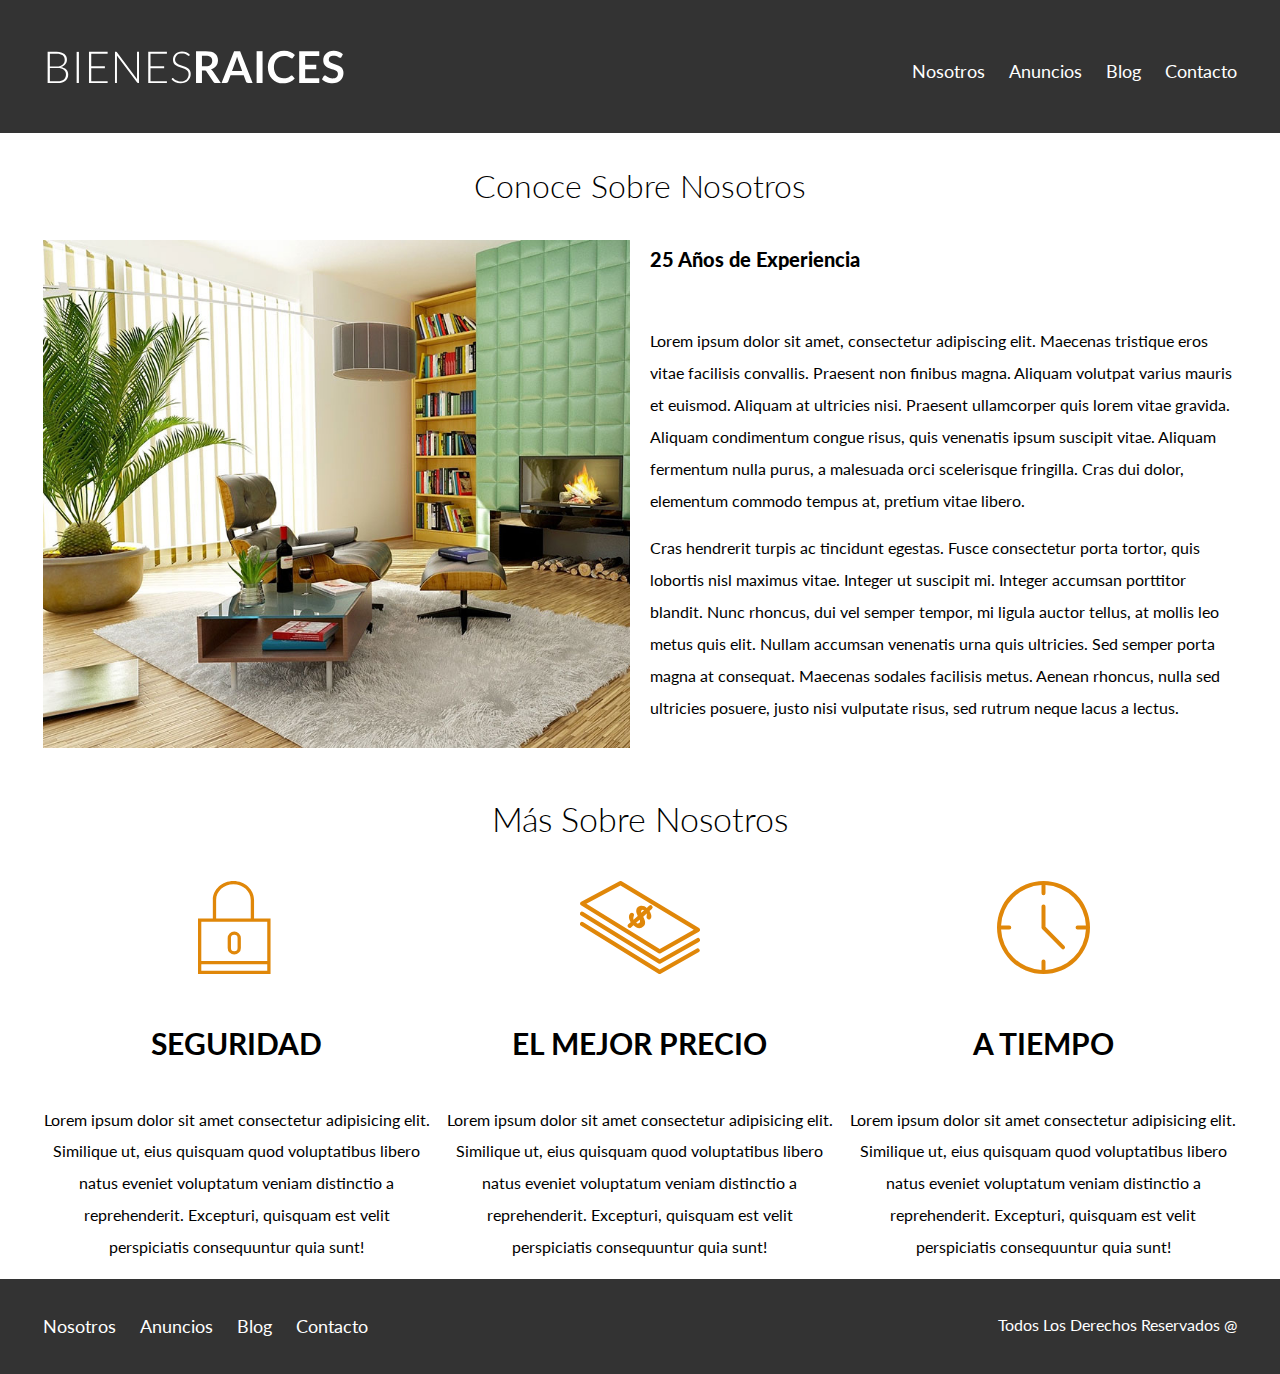
<file: nosotros.html>
<!DOCTYPE html>
<html lang="en">
<head>
    <meta charset="UTF-8">
    <meta name="viewport" content="width=device-width, initial-scale=1.0">
    <title>Bienes Raices</title>
    <link rel="preconnect" href="https://fonts.googleapis.com">
    <link rel="preconnect" href="https://fonts.gstatic.com" crossorigin>
    <link href="https://fonts.googleapis.com/css2?family=Lato:wght@100;300;400;700;900&display=swap" rel="stylesheet">
    <link rel="stylesheet" href="css/estilo.css">
    <link rel="stylesheet" href="css/normalize.css">
</head>

   <!-- Colocar un comando CSS <style>
        h1 {
            background-color: aqua;
            color: blue;
        }
    </style> -->

<body>
<header class="site-header">
    <div class="contenedor contenedor-header">
        <div class="barra">
            <a href="/">
                <img src="img/logo.svg" alt="Logotipo de Bienes Raices">
                </a>
                <div class="mobile-menu">
                    <a href="#navegacion">
                    <img src="img/barras.svg" alt="Barras">
                </a>
                </div>
                <nav class="navegacion">
                <a target="_blank" href="nosotros.html">Nosotros</a>
                <a href="anuncios.html">Anuncios</a>
                <a href="blog.html">Blog</a>
                <a href="contactos.html">Contacto</a>
         </nav>
    </div> <!--Barra-->
        
</div> <!--Contenedor-->
</header>

    <main class="contenedor">
        <h1 class="fw-300 centrar-texto">Conoce Sobre Nosotros</h1>
        <div class="contenido-nosotros">
            <div class="imagen">
                <img src="img/nosotros.jpg" alt="imagen nosotros">
            </div>
            <div class="texto-nosotros">
                <blockquote>25 Años de Experiencia</blockquote>
               <p>Lorem ipsum dolor sit amet, consectetur adipiscing elit. 
                Maecenas tristique eros vitae facilisis convallis. 
                Praesent non finibus magna. Aliquam volutpat varius mauris et euismod. 
                Aliquam at ultricies nisi. Praesent ullamcorper quis lorem vitae gravida. Aliquam condimentum congue risus, quis venenatis ipsum suscipit vitae. Aliquam fermentum nulla purus, a malesuada orci scelerisque fringilla. Cras dui dolor, elementum commodo tempus at, pretium vitae libero.</p> 

<p>Cras hendrerit turpis ac tincidunt egestas. Fusce consectetur porta tortor, quis lobortis nisl maximus vitae. Integer ut suscipit mi. Integer accumsan porttitor blandit. Nunc rhoncus, dui vel semper tempor, mi ligula auctor tellus, at mollis leo metus quis elit. 
    Nullam accumsan venenatis urna quis ultricies. 
    Sed semper porta magna at consequat. Maecenas sodales facilisis metus. 
    Aenean rhoncus, nulla sed ultricies posuere, justo nisi vulputate risus, sed rutrum neque lacus a lectus. </p>
            </div>
        </div>
    </main>

    <section class="contenedor">
    <h2 class="encabezado-nosotros">M&aacute;s Sobre Nosotros</h2>
    <div class="iconos-nosotros">
        <div class="iconos">
            <img src="img/icono1.svg" alt="Icono de Seguridad">
            <h3 class="letra_h3 prueba">Seguridad</h3>
            <p>Lorem ipsum dolor sit amet consectetur adipisicing elit. 
                Similique ut, eius quisquam quod voluptatibus libero natus 
                eveniet voluptatum veniam distinctio a reprehenderit. 
                Excepturi, quisquam est velit perspiciatis consequuntur 
                quia sunt!</p>
         </div>
       
         <div class="iconos">
            <img src="img/icono2.svg" alt="Icono del mejor precio">
            <h3>El mejor precio</h3>
            <p>Lorem ipsum dolor sit amet consectetur adipisicing elit. 
                Similique ut, eius quisquam quod voluptatibus libero natus 
                eveniet voluptatum veniam distinctio a reprehenderit. 
                Excepturi, quisquam est velit perspiciatis consequuntur 
                quia sunt!</p>
        </div>

        <div class="iconos">    
            <img src="img/icono3.svg" alt="Icono al tiempo">
            <h3>A tiempo</h3>
            <p>Lorem ipsum dolor sit amet consectetur adipisicing elit. 
                Similique ut, eius quisquam quod voluptatibus libero natus 
                eveniet voluptatum veniam distinctio a reprehenderit. 
                Excepturi, quisquam est velit perspiciatis consequuntur 
                quia sunt!</p>
        </div>
    </div>
    </section>

    <footer class="site-footer seccion">
        <div class="contenedor contenedor-footer">
        <nav class="navegacion">
            <a target="_blank" href="nosotros.html">Nosotros</a>
            <a href="anuncios.html">Anuncios</a>
            <a href="blog.html">Blog</a>
            <a href="contactos.html">Contacto</a>
        </nav>
        <p class="copyright">Todos Los Derechos Reservados &commat;</p>
    </div>
    </footer>

</body>
</html>
</file>
<file: css/estilo.css>
html {
    font-size: 62.2%; /* Reset para REMS - 62.5% = 10px de 16px */
}

*, *:before, *:after {
    box-sizing: inherit;
}

body {
    font-family: 'Lato', sans-serif;
    font-size: 1.6rem;
    line-height: 2;
}

/*Globales*/

img {
    max-width: 100%;
}

.contenedor {
    max-width: 120rem; /*1200px*/
    /* margin-left: auto;
    margin-right: auto; */
    margin: 0 auto;
    width: 95%;
}

h1 {
    font-size: 3.8rem;
}

h2 {
    font-size: 3.4rem;
}

h3 {
    font-size: 3rem;
}

h4 {
    font-size: 2.6rem;
}

/*Utilidades*/
.seccion {
    margin-top: 2rem;
    margin-bottom: 2rem;
}

.fw-300 {
    font-weight: 300;
}

.centrar-texto {
    text-align: center;
}

.d-block {
    display: block!important;
}

.contenido-centrado {
    max-width: 800px;
}

/*Botones*/
.boton {
    color: white;
    font-weight: 700;
    text-decoration: none;
    font-size: 1.8rem;
    padding: 1rem 3rem;
    margin-top: 3rem;
    display: inline-block;
    text-align: center;
    border: none;
    display: block;
    flex: 0 0 100%;
}

@media (min-width: 768px) {
    .boton {
        display: inline-block;
        flex: 0 0 auto;
    }
}

.boton:hover {
    cursor: pointer;
}

.boton-amarillo {
    background-color: #E08709;
}

.boton-verde {
    background-color: #71B100;
}

/*Header*/

.site-header {
    background-color: #333333;
    padding: 1rem 0 3rem 0;
}

.header-sitio.inicio {
    background-image: url(../img/header.jpg);
    background-position: center center;
    background-size: cover;
    height: 100vh;
    min-height: 60rem;
}

.contenedor-header {
    display: flex;
    flex-direction: column;
    justify-content: space-between;
    height: 100%;
    text-align: center;
}

@media (min-width: 768px) {
    .contenedor-header {
        text-align: left;
    }
}

.contenedor-header h1 {
    color: white;
    padding-bottom: 2rem;
    max-width: 60rem;
    line-height: 2;
}

.barra {
    padding-top: 3rem;
}

@media (min-width: 768px) {
    .barra {
        display: flex;
        justify-content: space-between;
        padding-top: 3rem;
        align-items: center;
    }
}

/*Navegacion*/
.navegacion a {
    color: white;
    text-decoration: none;
    font-size: 2.2rem; /*18 px*/
    display: block;
}

@media (min-width: 768px) {
    .navegacion a {
        display: inline-block;
        margin-right: 2rem;
        font-size: 1.8rem; /*18 px*/
    }
    .navegacion a:last-of-type {
        margin: 0;
    }
}

.navegacion a:hover {
    color: #45ba0f;
}



/*Iconos nosotros*/
@media (min-width: 768px) {
    .iconos-nosotros{
        display: flex;
        justify-content: space-between;
    }
}

.encabezado-nosotros {
    font-weight: 300;
    text-align: center;
}

.iconos {
    text-align: center;
}

@media (min-width: 768px) {
    .iconos {
        flex-basis: calc(33.3% - 1rem);
    }
}

.iconos h3 {
    text-transform: uppercase; /*Colocar las letras en mayusculas*/
}

/*Anuncios*/

@media (min-width: 768px) {
    .contenedor-anuncios {
        display: flex;
        justify-content: space-between;
        flex-wrap: wrap;
    }
}

.anuncio {
    /* flex: 0 0 calc(33.3% - 1rem); */
    /*flex-grow: 0;*/
 /*   flex-shrink: 0; */
 /* flex-basis: calc(33.3% - 1rem); */
    /*border-style: double; /*doble dotte
    border-color: #b5b5b5;
    border-width: 1px; */
    border: 1px solid #b5b5b5;
    background-color: #f5f5f5;
    margin-bottom: 2rem;
}

@media (min-width:768px) {
    .anuncio {
        flex: 0 0 calc(33.3% - 1rem);
    }
}

.contenido-anuncios {
   /* padding-top: 2rem;
    padding-right: 4rem;
    padding-bottom: 2rem;
    padding-left: 4rem; */

    padding: 2rem;
}

.contenedor-anuncios h3, .contenedor-anuncios p {
    margin: 0;
}

.precio {
    color: #71b100;
    font-weight: 700;
}

.iconos-caracteristicas {
    list-style: none;
    padding: 0;
    flex: 1;
    display: flex;
    justify-content: space-between;
    max-width: 500px;
}

.iconos-caracteristicas li {
    display: flex;
}

.iconos-caracteristicas li img {
    margin-right: 2rem;
}

.ver-todas {
    display: flex;
    justify-content: flex-end;
}

/*Contacto Home*/
.imagen-contacto {
    background-image: url(../img/encuentra.jpg);
    height: 40rem;
    background-position: center center;
    background-size: cover;
    height: 40rem;
    display: flex;
    align-items: center;
}

.contenido-contacto {
    flex: 0 0 95%;
    color: #ffff;
}

.contenido-contacto p {
    font-size: 1.8rem;
}

/*Sección Inferior*/

@media (min-width: 768px) {
    .seccion-inferior {
        display: flex;
        justify-content: space-between;
    }
    
    .seccion-inferior .blog {
        flex-basis: 60%;
    }
    
    .seccion-inferior .testimoniales {
        flex-basis: calc(40% - 2rem);
    }
}

.entrada-blog {
    margin-bottom: 2rem;
}

@media (min-width: 768px){
    .entrada-blog {
        display: flex;
        justify-content: space-between;
    }
}

.entrada-blog:last-of-type {
    margin-bottom: 0;
}

@media (min-width: 768px) {
    .entrada-blog .imagen {
        flex-basis: 40%;
    }
    
    .entrada-blog .texto-entrada {
        flex-basis: calc(60% - 3rem);
    }
}

.texto-entrada a {
    color: black;
    text-decoration: none;
}

.texto-entrada h4 {
    margin: 0;
    line-height: 1.4;
}

.texto-entrada h4::after {
    content: '';
    display: block;
    width: 15rem;
    height: .5rem;
    background-color: #71B100;
    margin-top: 1rem;
}

.texto-entrada span {
    color: #E0B709;
}

/*Testimonial*/
.testimonial {
    background-color: #71B100;
    font-size: 2.4rem;
    padding: 2rem;
    color: white;
    border-radius: 2rem;
    /*border-top-right-radius: 2rem;
    border-bottom-left-radius: 2rem; */
}

.testimonial p {
    text-align: right;
}

.testimonial blockquote::before {
    content: '';
    background-image: url(../img/comilla.svg);
    width: 4rem;
    height: 4rem;
    position: absolute;
    left: -2rem;
}

.testimonial blockquote {
    position: relative;
    padding-left: 5rem;
    font-weight: 300;
}

/*Footer*/
.site-footer {
    background-color: #333333;
    margin: 0;
}

.contenedor-footer {
    padding: 3rem 0;
    text-align: center;
}

@media (min-width: 768px) {
    .contenedor-footer {
        display: flex;
        justify-content: space-between;
    }
}

.site-footer nav {
    display: none;
}

@media (min-width: 768px){
    .site-footer nav {
        display: block;
    }
}

.copyright {
    margin: 0;
    color: white;
}

/** Mobile Menu **/
.mobile-menu img {
    width: 5rem;
}

@media (min-width: 768px) {
    .mobile-menu {
        display: none;
    }
}

.navegacion:target {
    display: block;
}
.navegacion {
    display: none;
}

@media (min-width: 768px) {
    .navegacion {
        display: block;
    }
}

/** INTERNAS NOSOTROS **/

@media (min-width: 768px) {
    .contenido-nosotros {
        display: grid;
        grid-template-columns: repeat(2, 1fr);
        /*grid-template-columns: 50% 50%;*/
        grid-column-gap: 2rem;
    }
}


.texto-nosotros blockquote {
    font-weight: 900;
    font-size: 2rem;
    margin: 0;
    padding: 0 0 3rem 0;
}

/*Anuncios*/

.resumen-propiedad {
    display: flex;
    justify-content: space-between;
    align-items: center;
}

/** Contacto **/
.contacto p {
    font-size: 1.2rem;
    color: #4f4f4f;
    margin: 2rem;
}

legend {
    font-size: 2.4rem;
    color: #4f4f4f;
}

label {
    display: block;
    font-weight: 700;
    text-transform: uppercase;

}

/* input[type="text"], input[type="email"] Seleccionar con input */
input:not([type="submit"]), textarea, select {
    padding: .4rem;
    display: block;
    width: 100%;
    background-color: #e1e1e1;
    margin-bottom: 2rem;
    border: none;
    border-radius: 1rem;
    color: #45ba0f;
}

input[type="radio"]{
    width: auto;
    margin: 0;
}


textarea {
    height: 20rem;
}

.forma-contacto {
    max-width:60rem;
    display: flex;
    justify-content: space-between;
    align-items: center;
}
</file>
